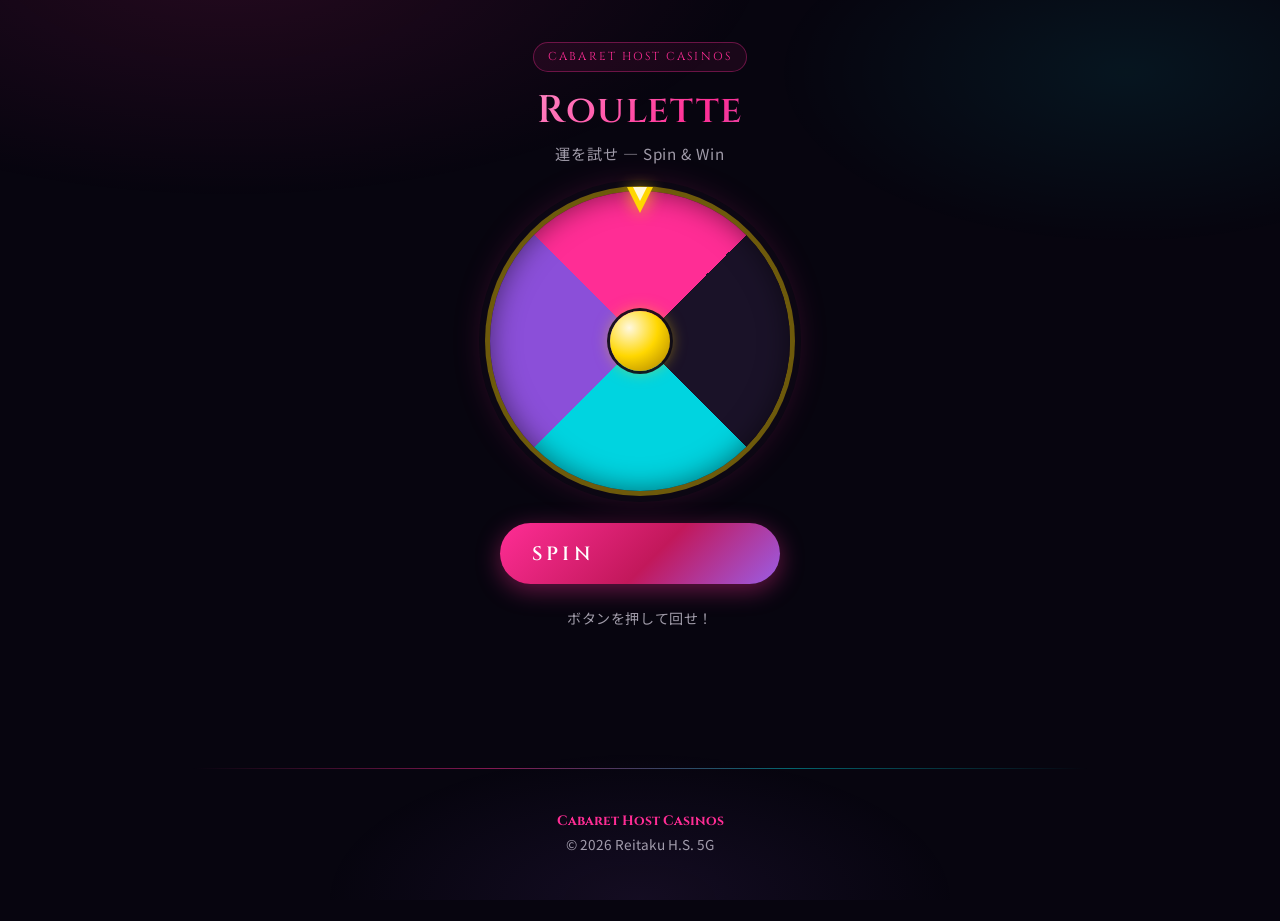
<file: roulette.html>
<!DOCTYPE html>
<html lang="ja">
<head>
  <meta charset="UTF-8" />
  <meta name="viewport" content="width=device-width, initial-scale=1, viewport-fit=cover" />
  <title>Roulette | Cabaret Host Casinos</title>
  <link rel="stylesheet" href="src/css/style.css" />
  <link rel="stylesheet" href="src/css/roulette.css" />
</head>
<body>
  <div class="g5-ambient" id="ambient" aria-hidden="true"></div>
  <div class="confetti-layer" id="confetti" aria-hidden="true"></div>

  <header class="guest-header">
    <span class="badge">Cabaret Host Casinos</span>
    <h1>Roulette</h1>
    <p class="name">運を試せ — Spin &amp; Win</p>
  </header>

  <main class="container roulette-main">
    <div class="roulette-stage" id="stage">
      <div class="roulette-pointer" aria-hidden="true"></div>
      <div class="roulette-wheel" id="wheel" role="img" aria-label="ルーレット">
        <!-- labels placed by JS for accurate centering -->
        <div class="seg-label" data-i="0">1</div>
        <div class="seg-label" data-i="1">2</div>
        <div class="seg-label" data-i="2">3</div>
        <div class="seg-label" data-i="3">4</div>
        <div class="roulette-center" id="hub"></div>
      </div>
      <div class="spin-glow" id="spin-glow" aria-hidden="true"></div>
    </div>

    <div class="roulette-controls">
      <button type="button" class="btn btn-primary" id="btn-spin">
        <span class="btn-text">SPIN</span>
      </button>
      <p class="result-label" id="result-label">ボタンを押して回せ！</p>
      <p class="result-value" id="result-value" aria-live="polite"></p>
      <p class="result-flavor" id="result-flavor"></p>
    </div>
  </main>

  <footer class="site-footer">
    <strong>Cabaret Host Casinos</strong><br />
    © 2026 Reitaku H.S. 5G
  </footer>

  <script src="src/js/main.js"></script>
  <script src="src/js/roulette.js"></script>
</body>
</html>
</file>
<file: src/css/style.css>
/* ============================================
   Cabaret Host Casinos - Shared Styles
   5g-fest 準拠 Light Luxury Edition
   ============================================ */

@import url("https://fonts.googleapis.com/css2?family=Cinzel:wght@400;600;700&family=Noto+Sans+JP:wght@300;400;500;700&display=swap");

:root {
  --bg-deep: #07050f;
  --bg-card: rgba(16, 11, 26, 0.88);
  --pink: #ff2d95;
  --pink-soft: rgba(255, 45, 149, 0.45);
  --cyan: #00f5ff;
  --gold: #ffd700;
  --purple: #9b5de5;
  --text: #f5f0ff;
  --text-muted: rgba(245, 240, 255, 0.64);
  --border: rgba(255, 255, 255, 0.1);
  --radius: 20px;
  --font-display: "Cinzel", "Playfair Display", serif;
  --font-body: "Noto Sans JP", "Hiragino Sans", "Yu Gothic", sans-serif;
  --ease-spring: cubic-bezier(0.34, 1.45, 0.64, 1);
  --ease-out: cubic-bezier(0.22, 1, 0.36, 1);
}

*,
*::before,
*::after {
  box-sizing: border-box;
  margin: 0;
  padding: 0;
}

html {
  scroll-behavior: smooth;
  font-size: 16px;
}

::selection {
  background: rgba(255, 45, 149, 0.32);
  color: #fff;
}

::-webkit-scrollbar {
  width: 6px;
}
::-webkit-scrollbar-track {
  background: #0a0712;
}
::-webkit-scrollbar-thumb {
  background: rgba(255, 45, 149, 0.45);
  border-radius: 999px;
}

body {
  font-family: var(--font-body);
  background: var(--bg-deep);
  color: var(--text);
  line-height: 1.7;
  min-height: 100vh;
  overflow-x: hidden;
  -webkit-font-smoothing: antialiased;
  position: relative;
}

body::before {
  content: "";
  position: fixed;
  inset: 0;
  background:
    radial-gradient(ellipse 70% 45% at 18% -5%, rgba(255, 45, 149, 0.12), transparent 60%),
    radial-gradient(ellipse 50% 35% at 88% 8%, rgba(0, 245, 255, 0.07), transparent 55%),
    radial-gradient(ellipse 45% 30% at 50% 100%, rgba(155, 93, 229, 0.09), transparent 55%);
  pointer-events: none;
  z-index: -1;
}

.g5-ambient {
  position: fixed;
  inset: 0;
  pointer-events: none;
  z-index: 0;
  overflow: hidden;
}

.g5-ambient-particle {
  position: absolute;
  bottom: -8px;
  border-radius: 50%;
  opacity: 0;
  animation: g5-float-up linear infinite;
  will-change: transform, opacity;
}

.g5-ambient-particle.pink {
  background: var(--pink);
  box-shadow: 0 0 8px var(--pink-soft);
}
.g5-ambient-particle.cyan {
  background: var(--cyan);
  box-shadow: 0 0 8px rgba(0, 245, 255, 0.5);
}
.g5-ambient-particle.gold {
  background: var(--gold);
  box-shadow: 0 0 8px rgba(255, 215, 0, 0.5);
}

@keyframes g5-float-up {
  0% {
    transform: translate3d(0, 0, 0) scale(1);
    opacity: 0;
  }
  10% {
    opacity: 0.55;
  }
  90% {
    opacity: 0.15;
  }
  100% {
    transform: translate3d(30px, -105vh, 0) scale(0.4);
    opacity: 0;
  }
}

h1,
h2,
h3,
h4 {
  font-family: var(--font-display);
  font-weight: 600;
  letter-spacing: 0.04em;
  line-height: 1.3;
}

a {
  color: var(--pink);
  text-decoration: none;
  transition: color 0.2s ease, text-shadow 0.2s ease;
}

a:hover {
  color: var(--cyan);
  text-shadow: 0 0 10px rgba(0, 245, 255, 0.4);
}

:focus-visible {
  outline: 2px solid var(--cyan);
  outline-offset: 3px;
}

/* Buttons */
.btn {
  display: inline-flex;
  align-items: center;
  gap: 0.45rem;
  padding: 0.9rem 1.75rem;
  border-radius: 999px;
  font-family: var(--font-body);
  font-weight: 600;
  font-size: 0.94rem;
  letter-spacing: 0.04em;
  border: none;
  cursor: pointer;
  text-decoration: none;
  position: relative;
  overflow: hidden;
  transition:
    transform 0.28s var(--ease-spring),
    box-shadow 0.25s ease,
    border-color 0.25s ease,
    color 0.25s ease;
}

.btn-primary {
  background: linear-gradient(135deg, var(--pink), #c2185b 55%, var(--purple));
  color: #fff;
  box-shadow: 0 6px 24px rgba(255, 45, 149, 0.4);
}

.btn-primary:hover {
  transform: translateY(-3px);
  box-shadow: 0 10px 32px rgba(255, 45, 149, 0.52);
  color: #fff;
}

.btn-ghost {
  background: rgba(255, 255, 255, 0.03);
  color: var(--text);
  border: 1px solid var(--border);
}

.btn-ghost:hover {
  border-color: rgba(0, 245, 255, 0.45);
  color: var(--cyan);
  box-shadow: 0 0 20px rgba(0, 245, 255, 0.15);
  transform: translateY(-2px);
}

.btn:disabled {
  opacity: 0.5;
  cursor: not-allowed;
  transform: none !important;
}

/* Cards */
.card {
  background: var(--bg-card);
  border: 1px solid var(--border);
  border-radius: var(--radius);
  padding: 1.75rem;
  position: relative;
  overflow: hidden;
  transition:
    transform 0.35s var(--ease-spring),
    border-color 0.25s ease,
    box-shadow 0.3s ease;
  box-shadow: 0 8px 28px rgba(0, 0, 0, 0.22);
}

.card::before {
  content: "";
  position: absolute;
  top: 0;
  left: 12%;
  right: 12%;
  height: 1px;
  background: linear-gradient(90deg, transparent, rgba(255, 45, 149, 0.55), rgba(0, 245, 255, 0.45), transparent);
  opacity: 0.5;
}

.card:hover {
  transform: translateY(-4px);
  border-color: rgba(255, 45, 149, 0.32);
  box-shadow: 0 0 32px rgba(255, 45, 149, 0.12), 0 18px 40px rgba(0, 0, 0, 0.3);
}

/* Form */
.form-group {
  margin-bottom: 1.25rem;
}

.form-group label {
  display: block;
  font-size: 0.85rem;
  color: var(--text-muted);
  margin-bottom: 0.4rem;
  letter-spacing: 0.04em;
}

.form-group input,
.form-group select {
  width: 100%;
  padding: 0.85rem 1.1rem;
  border-radius: 12px;
  border: 1px solid var(--border);
  background: rgba(255, 255, 255, 0.04);
  color: var(--text);
  font-family: var(--font-body);
  font-size: 1rem;
  transition: border-color 0.2s ease, box-shadow 0.2s ease;
}

.form-group input:focus,
.form-group select:focus {
  outline: none;
  border-color: var(--pink);
  box-shadow: 0 0 0 3px rgba(255, 45, 149, 0.15);
}

.form-msg {
  margin-top: 0.75rem;
  font-size: 0.9rem;
  color: var(--cyan);
}
.form-msg.error {
  color: #ff6b8a;
}

/* Utility */
.container {
  max-width: 720px;
  margin: 0 auto;
  padding: 2rem 1.25rem;
  position: relative;
  z-index: 1;
}

.site-footer {
  text-align: center;
  padding: 2.5rem 1.5rem 4rem;
  color: var(--text-muted);
  font-size: 0.85rem;
  position: relative;
  z-index: 1;
}

.site-footer::before {
  content: "";
  position: absolute;
  top: 0;
  left: 15%;
  right: 15%;
  height: 1px;
  background: linear-gradient(90deg, transparent, rgba(255, 45, 149, 0.5), rgba(0, 245, 255, 0.4), transparent);
}

.site-footer strong {
  color: var(--pink);
  font-family: var(--font-display);
}

.hidden {
  display: none !important;
}

@media (prefers-reduced-motion: reduce) {
  .g5-ambient-particle {
    animation: none !important;
    opacity: 0 !important;
  }
}
</file>
<file: src/css/roulette.css>
/* ============================================
   Roulette - Cabaret Host Casinos
   ============================================ */

.guest-header {
  text-align: center;
  padding: 2.5rem 1.25rem 1rem;
  position: relative;
  z-index: 1;
}

.guest-header .badge {
  display: inline-block;
  font-family: var(--font-display);
  font-size: 0.72rem;
  letter-spacing: 0.18em;
  text-transform: uppercase;
  color: var(--pink);
  border: 1px solid rgba(255, 45, 149, 0.35);
  padding: 0.28rem 0.9rem;
  border-radius: 999px;
  margin-bottom: 0.85rem;
  background: rgba(255, 45, 149, 0.08);
}

.guest-header h1 {
  font-size: clamp(1.8rem, 5vw, 2.4rem);
  background: linear-gradient(135deg, #fff 20%, var(--pink) 55%, var(--cyan));
  -webkit-background-clip: text;
  background-clip: text;
  color: transparent;
  margin-bottom: 0.35rem;
}

.guest-header .name {
  color: var(--text-muted);
  font-size: 0.95rem;
  letter-spacing: 0.06em;
}

.roulette-main {
  display: flex;
  flex-direction: column;
  align-items: center;
  gap: 2rem;
  padding-top: 0.5rem;
  padding-bottom: 3rem;
}

/* Stage */
.roulette-stage {
  position: relative;
  width: min(300px, 78vw);
  aspect-ratio: 1;
  display: grid;
  place-items: center;
}

/* Pointer — points down into the wheel */
.roulette-pointer {
  position: absolute;
  top: -4px;
  left: 50%;
  transform: translateX(-50%);
  width: 0;
  height: 0;
  border-left: 13px solid transparent;
  border-right: 13px solid transparent;
  border-top: 26px solid var(--gold);
  filter: drop-shadow(0 2px 8px rgba(255, 215, 0, 0.7));
  z-index: 6;
  transition: transform 0.15s ease;
}

.roulette-pointer::after {
  content: "";
  position: absolute;
  top: -26px;
  left: 50%;
  transform: translateX(-50%);
  width: 0;
  height: 0;
  border-left: 7px solid transparent;
  border-right: 7px solid transparent;
  border-top: 14px solid #fff8dc;
}

.roulette-stage.landing .roulette-pointer {
  animation: pointer-bounce 0.45s var(--ease-spring);
}

@keyframes pointer-bounce {
  0%, 100% { transform: translateX(-50%) translateY(0); }
  30% { transform: translateX(-50%) translateY(6px); }
  60% { transform: translateX(-50%) translateY(-2px); }
}

/* Wheel
   conic-gradient from -45deg so each 90° slice is centered on 0/90/180/270
   1 = pink (top), 2 = dark (right), 3 = cyan (bottom), 4 = purple (left)
*/
.roulette-wheel {
  width: 100%;
  height: 100%;
  border-radius: 50%;
  position: relative;
  overflow: hidden;
  background: conic-gradient(
    from -45deg,
    #ff2d95 0deg 90deg,
    #1a1228 90deg 180deg,
    #00d4e0 180deg 270deg,
    #8b4fd9 270deg 360deg
  );
  box-shadow:
    0 0 0 5px rgba(255, 215, 0, 0.4),
    0 0 0 11px rgba(12, 8, 20, 0.95),
    0 0 36px rgba(255, 45, 149, 0.28),
    inset 0 0 28px rgba(0, 0, 0, 0.5);
  transition: transform 4.4s cubic-bezier(0.12, 0.75, 0.18, 1);
  will-change: transform;
}

.roulette-wheel.spinning {
  pointer-events: none;
  box-shadow:
    0 0 0 5px rgba(255, 215, 0, 0.55),
    0 0 0 11px rgba(12, 8, 20, 0.95),
    0 0 48px rgba(255, 45, 149, 0.45),
    0 0 80px rgba(0, 245, 255, 0.2),
    inset 0 0 28px rgba(0, 0, 0, 0.5);
}

/* Labels — centered in each slice via polar placement */
.seg-label {
  position: absolute;
  top: 50%;
  left: 50%;
  width: 2.2rem;
  height: 2.2rem;
  margin: -1.1rem 0 0 -1.1rem;
  display: flex;
  align-items: center;
  justify-content: center;
  font-family: var(--font-display);
  font-weight: 700;
  font-size: clamp(1.5rem, 5.5vw, 2rem);
  color: #fff;
  text-shadow: 0 2px 10px rgba(0, 0, 0, 0.65);
  pointer-events: none;
  z-index: 2;
  /* --angle set in JS; radius ~32% of wheel */
  transform: rotate(var(--angle)) translateY(-32%) rotate(calc(-1 * var(--angle)));
}

.roulette-center {
  position: absolute;
  top: 50%;
  left: 50%;
  width: 20%;
  height: 20%;
  transform: translate(-50%, -50%);
  border-radius: 50%;
  background: radial-gradient(circle at 32% 28%, #fff8e0, var(--gold) 48%, #a67c00);
  box-shadow:
    0 0 0 3px rgba(12, 8, 20, 0.9),
    0 0 16px rgba(255, 215, 0, 0.55);
  z-index: 3;
  transition: transform 0.3s var(--ease-spring), box-shadow 0.3s ease;
}

.roulette-stage.landing .roulette-center {
  transform: translate(-50%, -50%) scale(1.12);
  box-shadow:
    0 0 0 3px rgba(12, 8, 20, 0.9),
    0 0 28px rgba(255, 215, 0, 0.85);
}

/* Spin glow ring */
.spin-glow {
  position: absolute;
  inset: -8px;
  border-radius: 50%;
  pointer-events: none;
  opacity: 0;
  background: transparent;
  box-shadow: 0 0 0 2px transparent;
  transition: opacity 0.3s ease;
  z-index: 0;
}

.spin-glow.active {
  opacity: 1;
  animation: glow-pulse 1.1s ease-in-out infinite;
}

@keyframes glow-pulse {
  0%, 100% {
    box-shadow:
      0 0 20px 4px rgba(255, 45, 149, 0.35),
      0 0 40px 8px rgba(0, 245, 255, 0.15);
  }
  50% {
    box-shadow:
      0 0 32px 8px rgba(255, 45, 149, 0.55),
      0 0 60px 14px rgba(0, 245, 255, 0.28);
  }
}

/* Controls */
.roulette-controls {
  text-align: center;
  width: 100%;
  max-width: 280px;
}

.roulette-controls .btn {
  width: 100%;
  font-family: var(--font-display);
  font-size: 1.2rem;
  letter-spacing: 0.22em;
  padding: 1.1rem 2rem;
  position: relative;
  overflow: hidden;
}

.roulette-controls .btn:not(:disabled):hover {
  transform: translateY(-3px) scale(1.02);
}

.roulette-controls .btn:disabled {
  opacity: 0.55;
}

.btn-text {
  position: relative;
  z-index: 1;
}

.result-label {
  margin-top: 1.4rem;
  font-size: 0.88rem;
  color: var(--text-muted);
  letter-spacing: 0.04em;
  min-height: 1.4em;
}

.result-value {
  margin-top: 0.2rem;
  font-family: var(--font-display);
  font-size: clamp(2.4rem, 9vw, 3.2rem);
  font-weight: 700;
  min-height: 1.15em;
  line-height: 1.15;
  background: linear-gradient(135deg, var(--gold), #fff 45%, var(--cyan));
  -webkit-background-clip: text;
  background-clip: text;
  color: transparent;
}

.result-value.pop {
  animation: result-pop 0.6s var(--ease-spring);
}

@keyframes result-pop {
  0% {
    transform: scale(0.4) rotate(-8deg);
    opacity: 0;
  }
  55% {
    transform: scale(1.18) rotate(3deg);
  }
  100% {
    transform: scale(1) rotate(0);
    opacity: 1;
  }
}

.result-flavor {
  margin-top: 0.45rem;
  font-size: 0.92rem;
  color: var(--pink);
  letter-spacing: 0.03em;
  min-height: 1.4em;
  opacity: 0;
  transform: translateY(6px);
  transition: opacity 0.35s ease, transform 0.35s var(--ease-spring);
}

.result-flavor.show {
  opacity: 1;
  transform: translateY(0);
}

/* Confetti */
.confetti-layer {
  position: fixed;
  inset: 0;
  pointer-events: none;
  z-index: 20;
  overflow: hidden;
}

.confetti-piece {
  position: absolute;
  top: -12px;
  width: 8px;
  height: 10px;
  border-radius: 2px;
  opacity: 0.95;
  animation: confetti-fall linear forwards;
  will-change: transform, opacity;
}

@keyframes confetti-fall {
  0% {
    transform: translate3d(0, 0, 0) rotate(0deg);
    opacity: 1;
  }
  100% {
    transform: translate3d(var(--dx), 105vh, 0) rotate(var(--rot));
    opacity: 0;
  }
}

@media (prefers-reduced-motion: reduce) {
  .roulette-wheel {
    transition-duration: 0.01ms !important;
  }
  .result-value.pop,
  .roulette-stage.landing .roulette-pointer,
  .spin-glow.active {
    animation: none !important;
  }
  .confetti-piece {
    display: none;
  }
}
</file>
